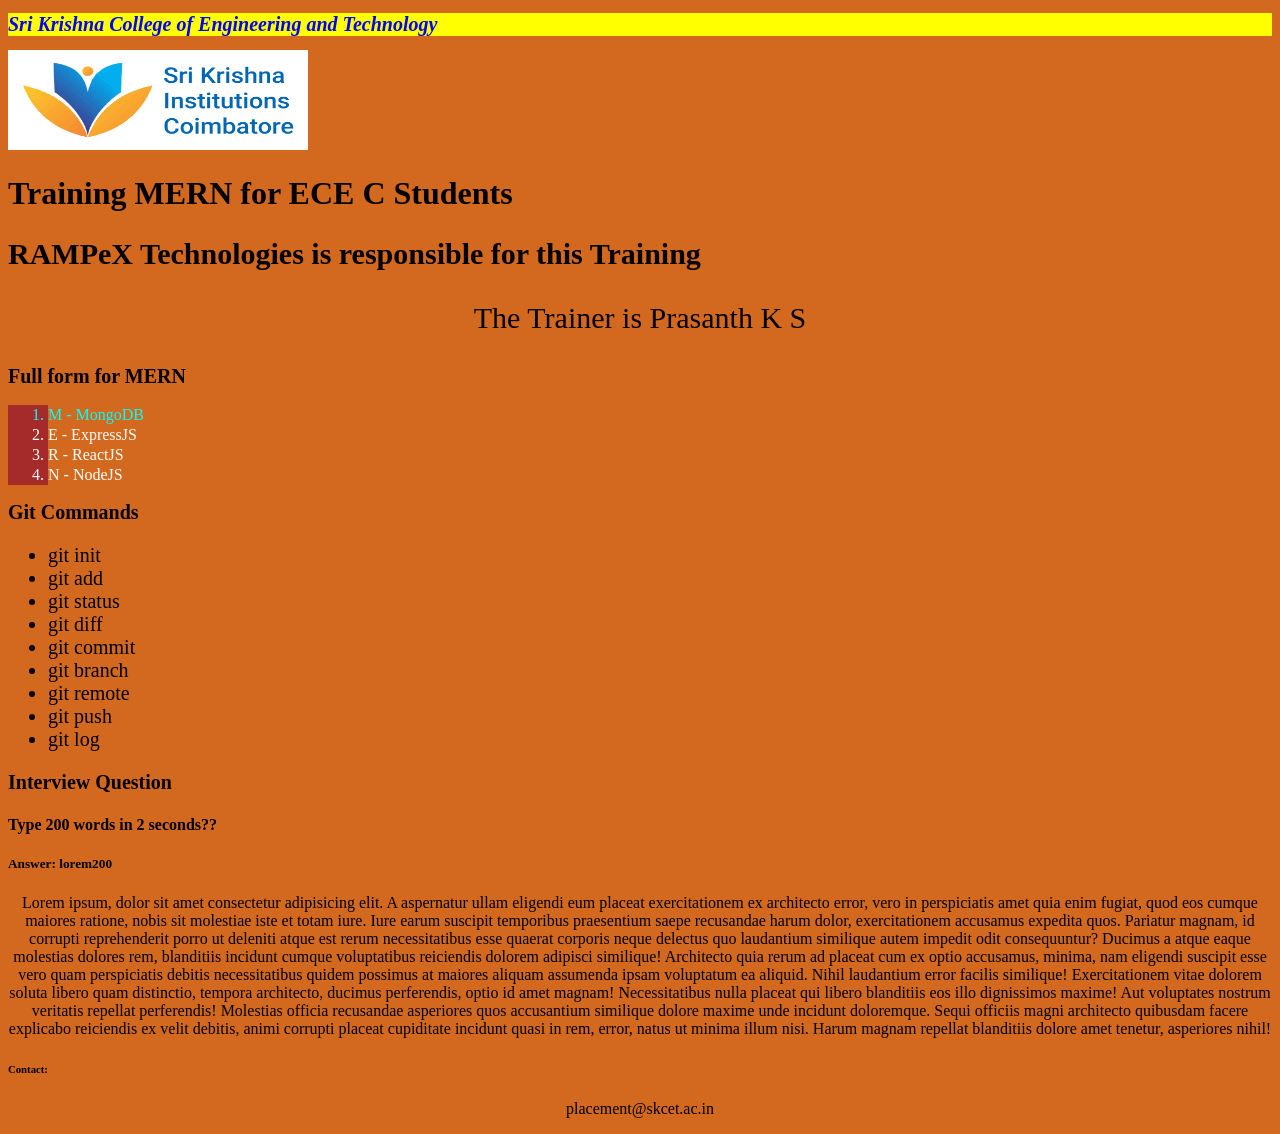
<file: index.html>
<!DOCTYPE html>
<html lang="en">
<head>
    <meta charset="UTF-8">
    <meta name="viewport" content="width=device-width, initial-scale=1.0">
    <title>ECE</title>
    <style>
        p{
            text-align: center; 
            font-family: 'Times New Roman', Times, serif;
        }
        ol{
            background-color: black;
            width: 30%;
        }
    </style>
    <link rel="stylesheet" href="externalcss.css">
</head>
<body>
    <h1 style="color:blue;font-style:italic;font-size:20px;background-color:yellow;">Sri Krishna College of Engineering and Technology</h1>
    <a href="https://www.skcet.ac.in" target="_blank"><img src="images/logo.png" alt="SKCET Logo" height="100px" width="300px"></a> 
    <h1>Training MERN for ECE C Students</h1>
    <h2 class="ksp">RAMPeX Technologies is responsible for this Training</h2>
    <p class="ksp">The Trainer is Prasanth K S</p>
    <h2>Full form for MERN</h2>
    <ol style="background-color:brown;">
        <li id="skcet">M - MongoDB</li>
        <li>E - ExpressJS</li>
        <li>R - ReactJS</li>
        <li>N - NodeJS</li>
    </ol>
    <h2>Git Commands</h2>
    <ul>
        <li>git init</li>
        <li>git add</li>
        <li>git status</li>
        <li>git diff</li>
        <li>git commit</li>
        <li>git branch</li>
        <li>git remote</li>
        <li>git push</li>
        <li>git log</li>
    </ul>
    <h3>Interview Question</h3>
    <h4>Type 200 words in 2 seconds??</h4>
    <h5>Answer: lorem200</h5>
    <p>Lorem ipsum, dolor sit amet consectetur adipisicing elit. A aspernatur ullam eligendi eum placeat exercitationem ex architecto error, vero in perspiciatis amet quia enim fugiat, quod eos cumque maiores ratione, nobis sit molestiae iste et totam iure. Iure earum suscipit temporibus praesentium saepe recusandae harum dolor, exercitationem accusamus expedita quos. Pariatur magnam, id corrupti reprehenderit porro ut deleniti atque est rerum necessitatibus esse quaerat corporis neque delectus quo laudantium similique autem impedit odit consequuntur? Ducimus a atque eaque molestias dolores rem, blanditiis incidunt cumque voluptatibus reiciendis dolorem adipisci similique! Architecto quia rerum ad placeat cum ex optio accusamus, minima, nam eligendi suscipit esse vero quam perspiciatis debitis necessitatibus quidem possimus at maiores aliquam assumenda ipsam voluptatum ea aliquid. Nihil laudantium error facilis similique! Exercitationem vitae dolorem soluta libero quam distinctio, tempora architecto, ducimus perferendis, optio id amet magnam! Necessitatibus nulla placeat qui libero blanditiis eos illo dignissimos maxime! Aut voluptates nostrum veritatis repellat perferendis! Molestias officia recusandae asperiores quos accusantium similique dolore maxime unde incidunt doloremque. Sequi officiis magni architecto quibusdam facere explicabo reiciendis ex velit debitis, animi corrupti placeat cupiditate incidunt quasi in rem, error, natus ut minima illum nisi. Harum magnam repellat blanditiis dolore amet tenetur, asperiores nihil!</p>
    <h6>Contact:</h6>
    <p>placement@skcet.ac.in</p>
</body>
</html>
</file>
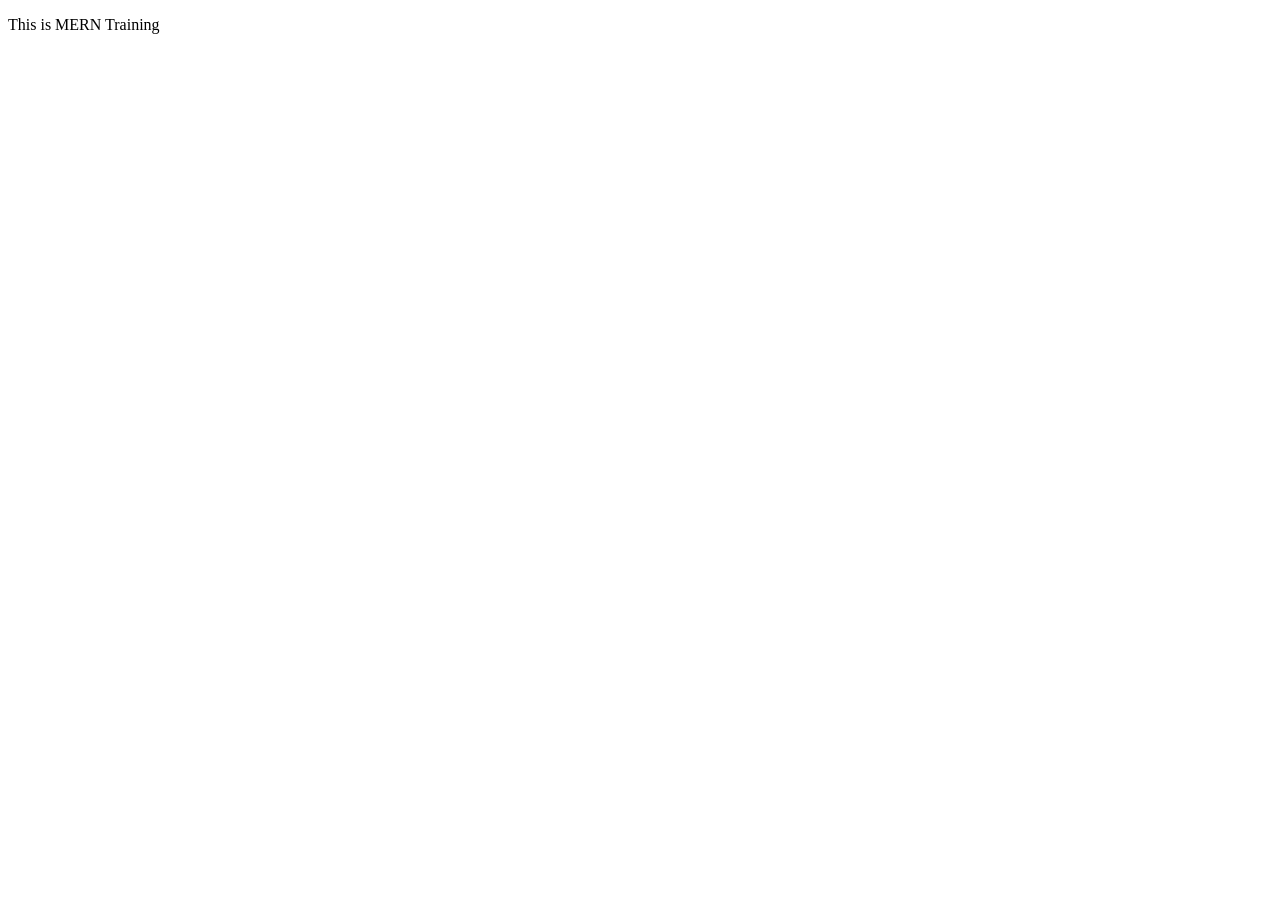
<file: animation.html>
<!DOCTYPE html>
<html lang="en">
<head>
    <meta charset="UTF-8">
    <meta name="viewport" content="width=device-width, initial-scale=1.0">
    <title>Animation Example</title>
    <style>
        @keyframes animforp {
            from{
                background-color:blue;
                color: yellow;
            }
            to{
                background-color:red;
                font-size: large;
                color: white;
                text-align: center;
            }
        }
        p{
            animation-name: animforp;
            animation-duration: 1s;
            animation-iteration-count: infinite ;
        }
    </style>
</head>
<body>
    <p>This is MERN Training</p>
</body>
</html>
</file>
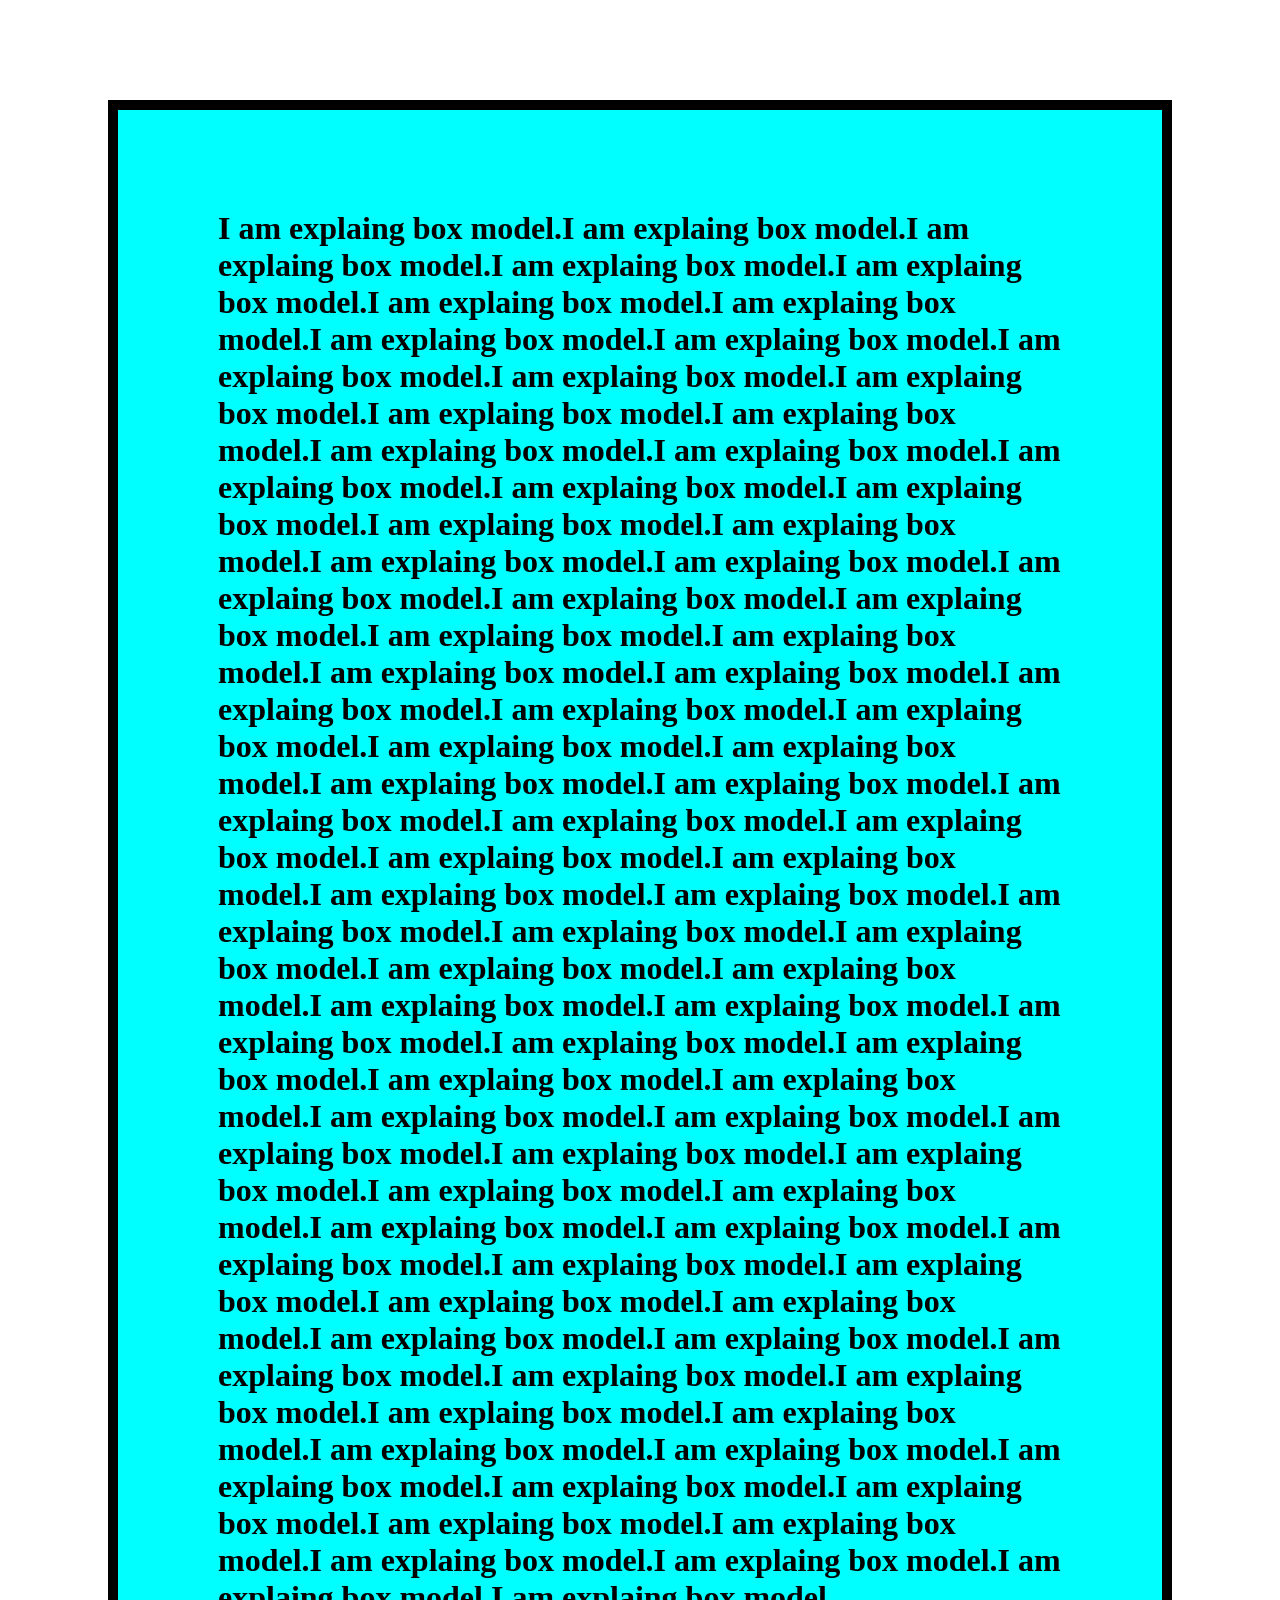
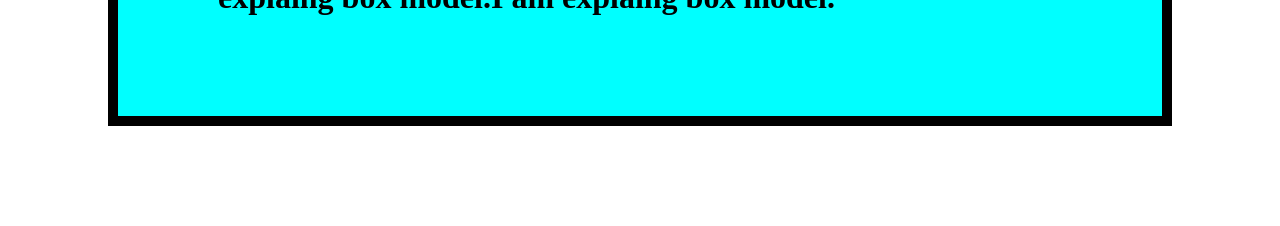
<file: boxmodel.html>
<!DOCTYPE html>
<html lang="en">
<head>
    <meta charset="UTF-8">
    <meta name="viewport" content="width=device-width, initial-scale=1.0">
    <title>Box Model Example</title>
    <!-- <link rel="stylesheet" href="boxmodel.css"> -->
    <style>
        h1{
            background-color: aqua;
            margin: 100px;
            height: 10%;
            border: 10px solid black;
            padding: 100px;
        }
    </style>
    
</head>
<body>
    <h1>I am explaing box model.I am explaing box model.I am explaing box model.I am explaing box model.I am explaing box model.I am explaing box model.I am explaing box model.I am explaing box model.I am explaing box model.I am explaing box model.I am explaing box model.I am explaing box model.I am explaing box model.I am explaing box model.I am explaing box model.I am explaing box model.I am explaing box model.I am explaing box model.I am explaing box model.I am explaing box model.I am explaing box model.I am explaing box model.I am explaing box model.I am explaing box model.I am explaing box model.I am explaing box model.I am explaing box model.I am explaing box model.I am explaing box model.I am explaing box model.I am explaing box model.I am explaing box model.I am explaing box model.I am explaing box model.I am explaing box model.I am explaing box model.I am explaing box model.I am explaing box model.I am explaing box model.I am explaing box model.I am explaing box model.I am explaing box model.I am explaing box model.I am explaing box model.I am explaing box model.I am explaing box model.I am explaing box model.I am explaing box model.I am explaing box model.I am explaing box model.I am explaing box model.I am explaing box model.I am explaing box model.I am explaing box model.I am explaing box model.I am explaing box model.I am explaing box model.I am explaing box model.I am explaing box model.I am explaing box model.I am explaing box model.I am explaing box model.I am explaing box model.I am explaing box model.I am explaing box model.I am explaing box model.I am explaing box model.I am explaing box model.I am explaing box model.I am explaing box model.I am explaing box model.I am explaing box model.I am explaing box model.I am explaing box model.I am explaing box model.I am explaing box model.I am explaing box model.I am explaing box model.I am explaing box model.I am explaing box model.I am explaing box model.I am explaing box model.I am explaing box model.I am explaing box model.I am explaing box model.I am explaing box model.I am explaing box model.I am explaing box model.</h1>
</body>
</html>
</file>
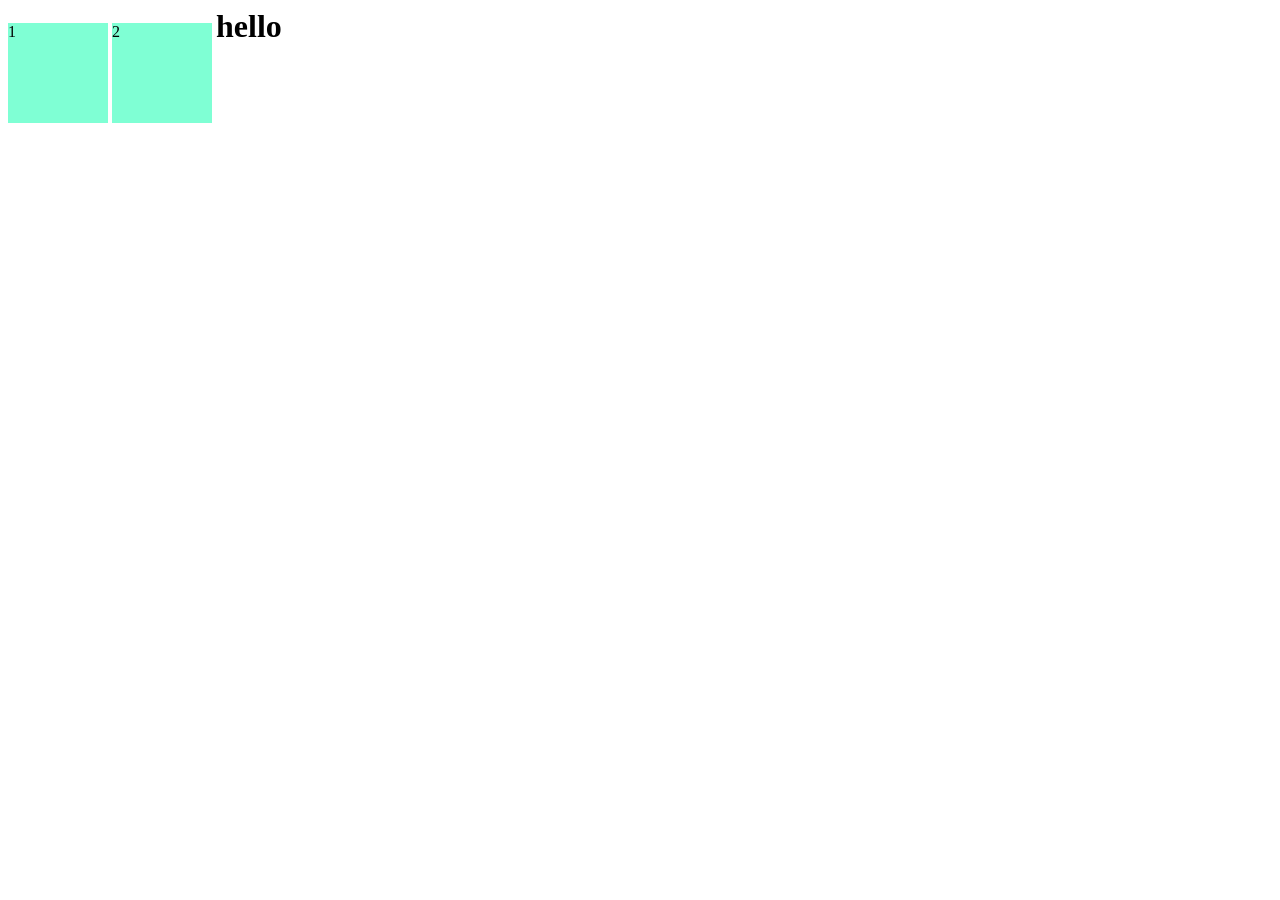
<file: display.html>
<!DOCTYPE html>
<html lang="en">
<head>
    <meta charset="UTF-8">
    <meta name="viewport" content="width=device-width, initial-scale=1.0">
    <title>Display CSS</title>
    <style>
        div{
            background-color: aquamarine;
            height: 100px;
            width: 100px;
            display:inline-block;
        }
    </style>
</head>
<body>
    <div>1</div>
    <div>2</div>
    <h1 style="display: inline;">hello</h1>
</body>
</html>
</file>
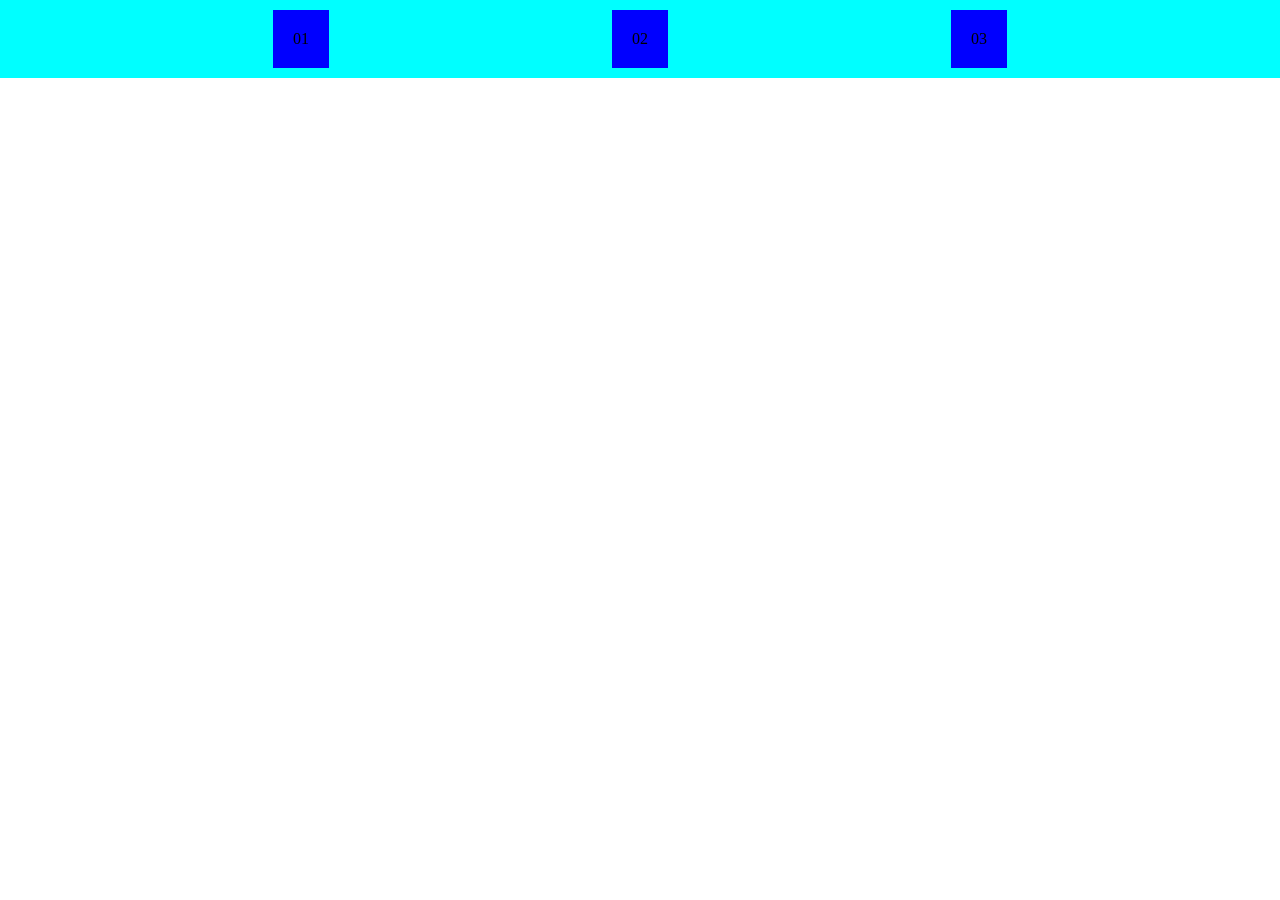
<file: flexbox.html>
<!DOCTYPE html>
<html lang="en">
<head>
    <meta charset="UTF-8">
    <meta name="viewport" content="width=device-width, initial-scale=1.0">
    <title>Document</title>
    <link rel="stylesheet" href="flexbox.css"/>
</head>
<body>
    <div class="container">
        <div class="item">01</div>
        <div class="item">02</div>
        <div class="item">03</div>
    </div>
    
</body>
</html>
</file>
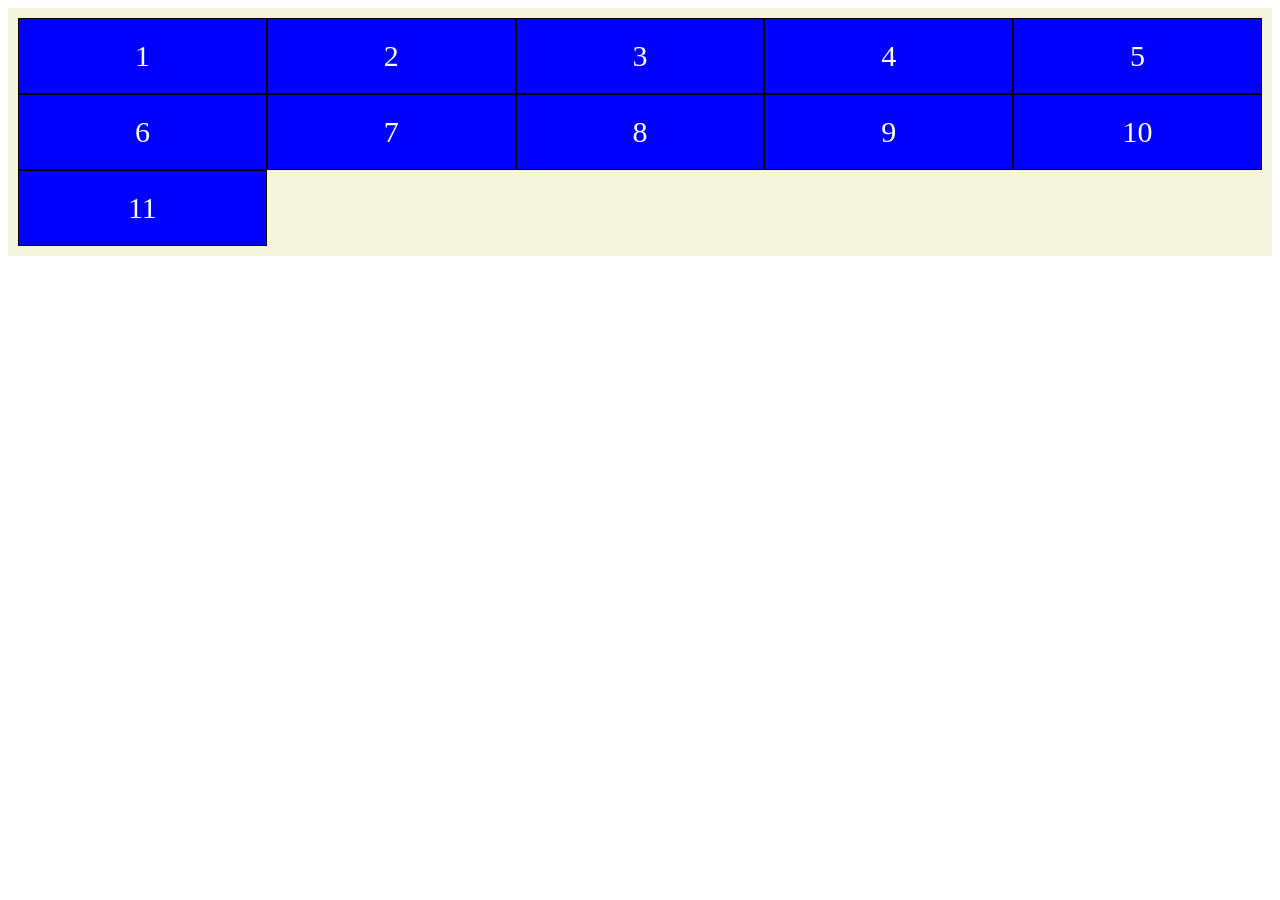
<file: grid.html>
<!DOCTYPE html>
<html lang="en">
<head>
    <meta charset="UTF-8">
    <meta name="viewport" content="width=device-width, initial-scale=1.0">
    <title>grid</title>
    <link rel="stylesheet" href="grid.css">
    <style>
        
    </style>
</head>
<body>
    <div class="grid-container">
        <div class="grid-item">1</div>
        <div class="grid-item">2</div>
        <div class="grid-item">3</div>
        <div class="grid-item">4</div>
        <div class="grid-item">5</div>
        <div class="grid-item">6</div>
        <div class="grid-item">7</div>
        <div class="grid-item">8</div>
        <div class="grid-item">9</div>
        <div class="grid-item">10</div>
        <div class="grid-item">11</div>
    </div>
</body>
</html>
</file>
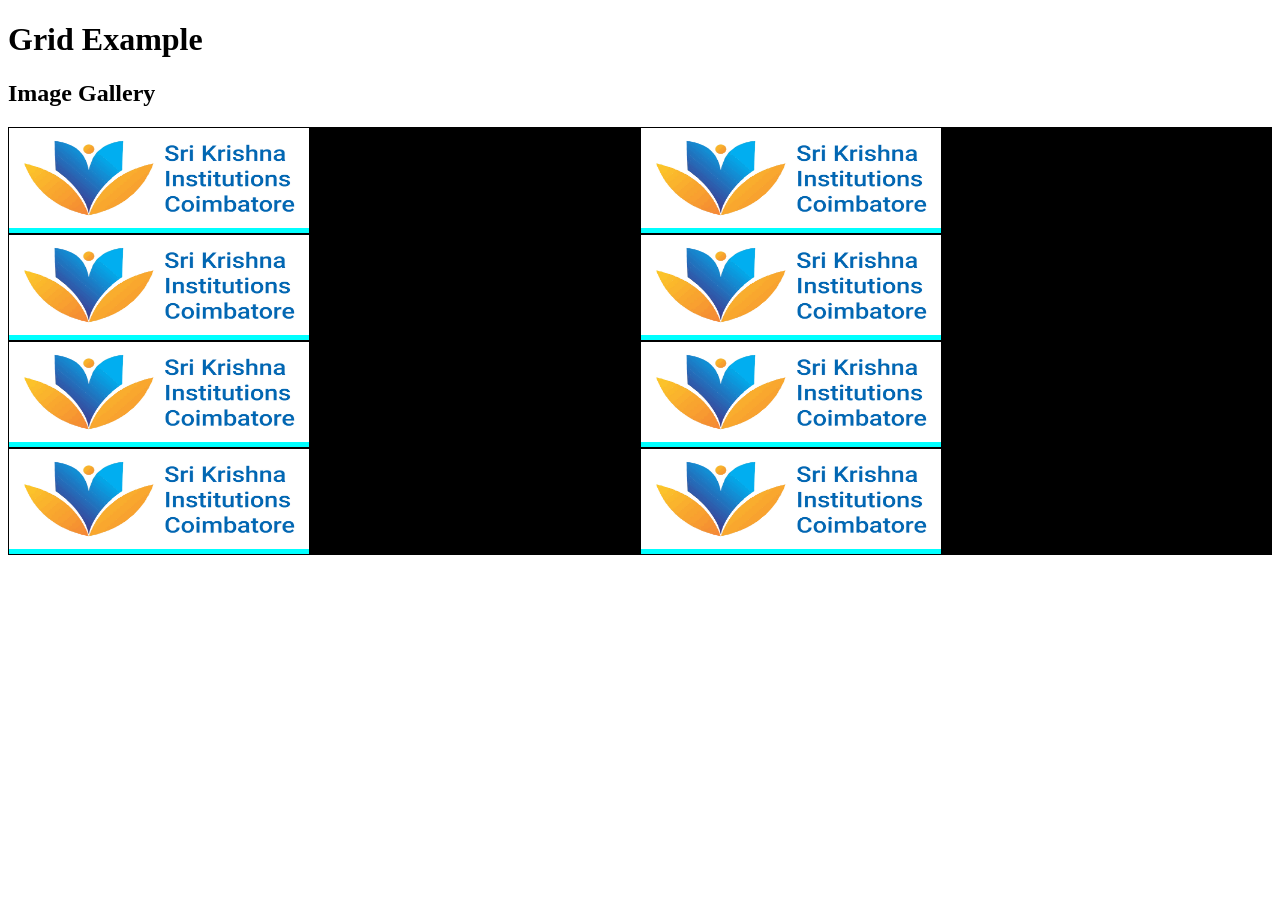
<file: grid1.html>
<!DOCTYPE html>
<html lang="en">
<head>
    <meta charset="UTF-8">
    <meta name="viewport" content="width=device-width, initial-scale=1.0">
    <title>Grid Example</title>
    <style>
        .grid{
            display: grid;
            grid-template-columns: repeat(2,1fr);
            background-color: black;
        }
        .grid-item{
            background-color: aqua;
            margin: 1px;
            height: 105px;
            width: 300px;
        }
        @media screen and (max-width:390px) {
            .grid{
                display: grid;
                grid-template-columns: repeat(1,1fr);
                background-color: rgb(197, 27, 27);
            }
            .grid-item{
                background-color: aqua;
                margin: 1px;
                height: 105px;
                width: 300px;
            }
        }
    </style>
</head>
<body>
    <h1>Grid Example</h1>
    <h2>Image Gallery</h2>
    <div class="grid">
        <div class="grid-item"><img src="images/logo.png" alt="SKCET Logo" height="100px" width="300px"></a></div>
        <div class="grid-item"><img src="images/logo.png" alt="SKCET Logo" height="100px" width="300px"></a></div>
        <div class="grid-item"><img src="images/logo.png" alt="SKCET Logo" height="100px" width="300px"></a></div>
        <div class="grid-item"><img src="images/logo.png" alt="SKCET Logo" height="100px" width="300px"></a></div>

        <div class="grid-item"><img src="images/logo.png" alt="SKCET Logo" height="100px" width="300px"></a></div>
        <div class="grid-item"><img src="images/logo.png" alt="SKCET Logo" height="100px" width="300px"></a></div>
        <div class="grid-item"><img src="images/logo.png" alt="SKCET Logo" height="100px" width="300px"></a></div>
        <div class="grid-item"><img src="images/logo.png" alt="SKCET Logo" height="100px" width="300px"></a></div>
    </div>
</body>
</html>
</file>
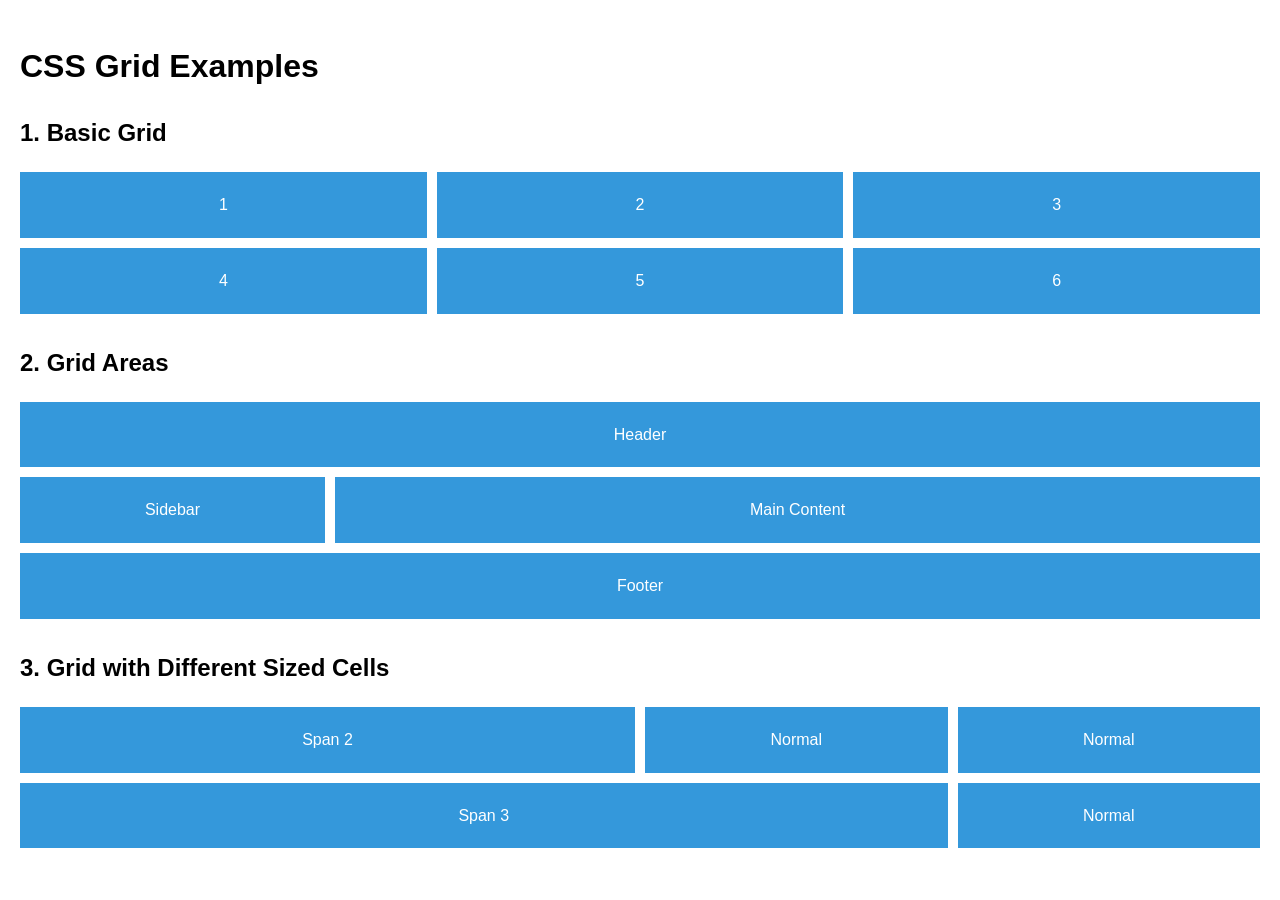
<file: gridtypes.html>
<!DOCTYPE html>
<html lang="en">
<head>
    <meta charset="UTF-8">
    <meta name="viewport" content="width=device-width, initial-scale=1.0">
    <title>CSS Grid Examples</title>
    <style>
        body {
            font-family: Arial, sans-serif;
            line-height: 1.6;
            margin: 0;
            padding: 20px;
        }

        .grid-container {
            display: grid;
            gap: 10px;
            margin-bottom: 30px;
        }

        .grid-item {
            background-color: #3498db;
            color: white;
            padding: 20px;
            text-align: center;
        }

        /* Basic Grid */
        .basic-grid {
            grid-template-columns: repeat(3, 1fr);
        }

        /* Grid Areas */
        .grid-areas {
            grid-template-areas:
                "header header header"
                "side main main"
                "footer footer footer";
            grid-template-columns: 1fr 2fr 1fr;
        }
        .header { grid-area: header; }
        .sidebar { grid-area: side; }
        .main { grid-area: main; }
        .footer { grid-area: footer; }

        /* Grid with Different Sized Cells */
        .different-sizes {
            grid-template-columns: repeat(4, 1fr);
        }
        .span-2 {
            grid-column: span 2;
        }
        .span-3 {
            grid-column: span 3;
        }
    </style>
</head>
<body>
    <h1>CSS Grid Examples</h1>

    <h2>1. Basic Grid</h2>
    <div class="grid-container basic-grid">
        <div class="grid-item">1</div>
        <div class="grid-item">2</div>
        <div class="grid-item">3</div>
        <div class="grid-item">4</div>
        <div class="grid-item">5</div>
        <div class="grid-item">6</div>
    </div>
    <h2>2. Grid Areas</h2>
    <div class="grid-container grid-areas">
        <div class="grid-item header">Header</div>
        <div class="grid-item side">Sidebar</div>
        <div class="grid-item main">Main Content</div>
        <div class="grid-item footer">Footer</div>
    </div>
    <h2>3. Grid with Different Sized Cells</h2>
    <div class="grid-container different-sizes">
        <div class="grid-item span-2">Span 2</div>
        <div class="grid-item">Normal</div>
        <div class="grid-item">Normal</div>
        <div class="grid-item span-3">Span 3</div>
        <div class="grid-item">Normal</div>
    </div>
</body>
</html>
</file>
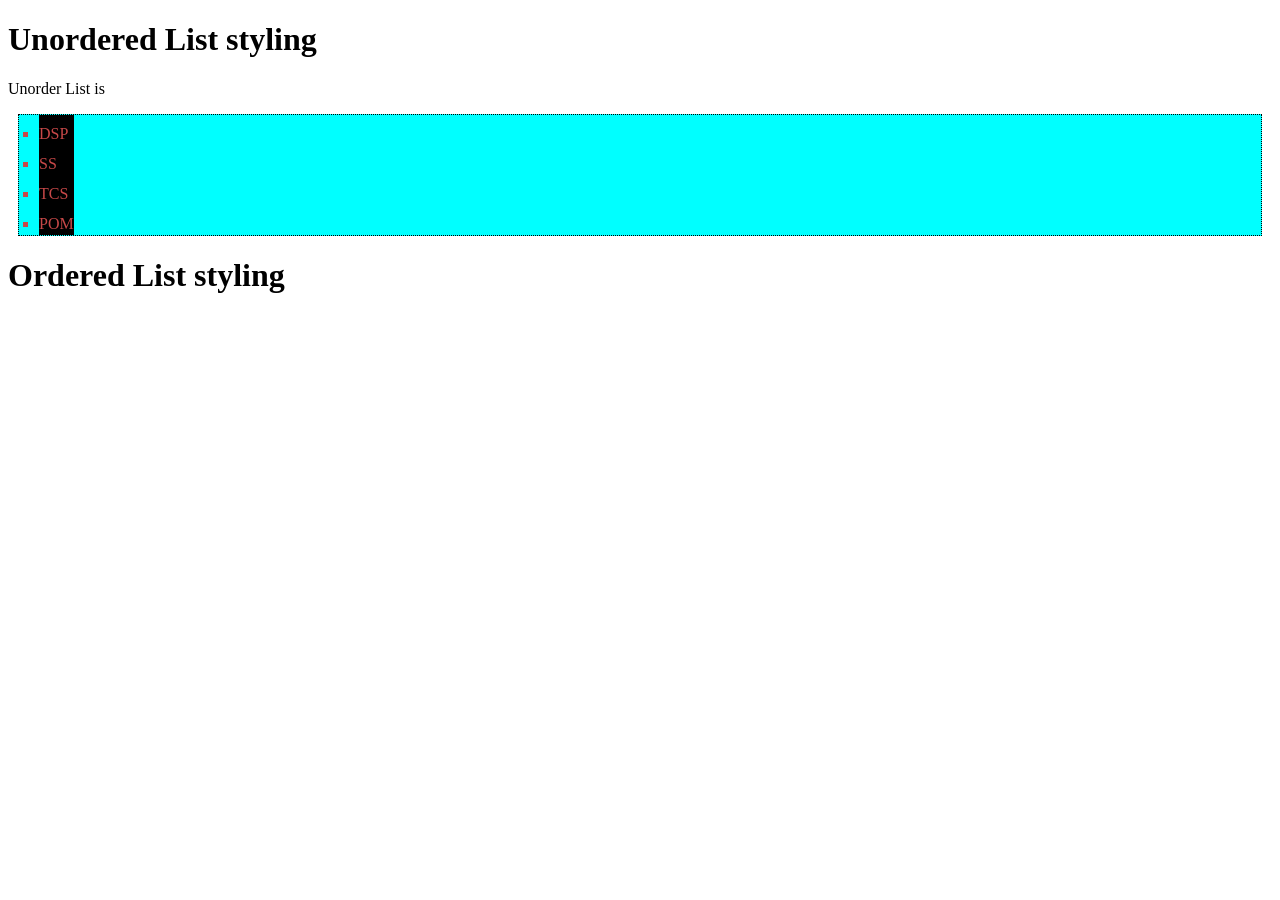
<file: list.html>
<!DOCTYPE html>
<html lang="en">
<head>
    <meta charset="UTF-8">
    <meta name="viewport" content="width=device-width, initial-scale=1.0">
    <title>List Styling</title>
    <link rel="stylesheet" href="list.css">
</head>
<body>
    <h1>Unordered List styling</h1>
    <p>Unorder List is</p>
    <ul>
        <li>DSP</li>
        <li>SS</li>
        <li>TCS</li>
        <li>POM</li>
    </ul>
    <h1>Ordered List styling</h1>
</body>
</html>
</file>
<file: externalcss.css>
/* Universal/Global Selector */
*{
    background-color: chocolate;
}

/* Element Selector */
ol{
    color: white;
    background-color: green;
    line-height: 20px;
    height: 50%;
    width: 50%;
}

/* Class Selector */
.ksp{
    font-size: 30px;
}

/* ID selector */
#skcet{
    color: aqua;
}

/* Grouping Selector */
/* h2{
    font-size: 20px;
}
h3{
    font-size: 20px;
}
ul{
    font-size: 20px;
} */
 h2,h3,ul{
    font-size: 20px;
 }
</file>
<file: boxmodel.css>
h1{
    background-color: aqua;
    margin: 100px;
    height: 10%;
    border: 10px solid black;
    padding: 100px;
}
</file>
<file: flexbox.css>
/* basic flexbox */
.container{
    display: flex;
    flex-direction: row;
    background-color: aqua;
    justify-content: space-evenly;
    flex-wrap: wrap;
}
.item{
    background-color: blue;
    padding: 20px;
    margin: 10px;
}

/* navbar flexbox */
body {
    margin: 0;
}

.logo {
    color: white;
    font-size: 25px;
    font-weight: bold;
}
.navbar {
    background-color: grey;
    padding: 15px;
}
.nav-container {
    background-color: grey;
    max-width: 1200px;
    margin: 0 auto;
    display: flex;
    justify-content: space-between;
    align-items: center;
}
.nav-list {
    display: flex;
    list-style-type: none;
    margin: 0;
    padding: 0;
}
.nav-list li {
    margin-right: 15px;
}
.nav-list a {
    color: white;
    text-decoration: none;
    padding: 10px 15px;
    border-radius: 4px;
}
.nav-list a:hover {
    background-color: #555;
}
.dropdown {
    position: relative;
}
.dropdown-content {
    display: none;
    position: absolute;
    background-color: white;
    min-width: 160px;
}
.dropdown-content a {
    color: black;
    padding: 12px 16px;
    text-decoration: none;
    display: block;
}
.dropdown:hover .dropdown-content {
    display: block;
}
</file>
<file: grid.css>
.grid-container{
    display: grid;
    grid-template-columns: repeat(5,1fr);
    padding: 10px;
    background-color: beige;
}
.grid-item{
    background-color: blue;
    border: 1px solid black;
    padding: 20px;
    font-size: 30px;
    color: white;
    text-align: center;
}
@media screen and (max-width:375px){
    .grid-container{
        grid-template-columns: repeat(1,1fr);
        padding: 10px;
        background-color: rgb(10,10,10);
    }
    .grid-item{
        background-color: green;
        border: 1px solid blueviolet;
        padding: 10px;
        font-size: 20px;
        color: black;
        text-align: center;
    }
}
</file>
<file: list.css>
ul{
    background-color: aqua;
    margin: 10px;
    padding-left: 20px;
    border: 1px dotted black;
    list-style-type:square;
}
li{
    background-color: black;
    color: rgb(199, 72, 72);
    padding-top: 10px;
    height: 20px;
    width: 35px;
}
</file>
